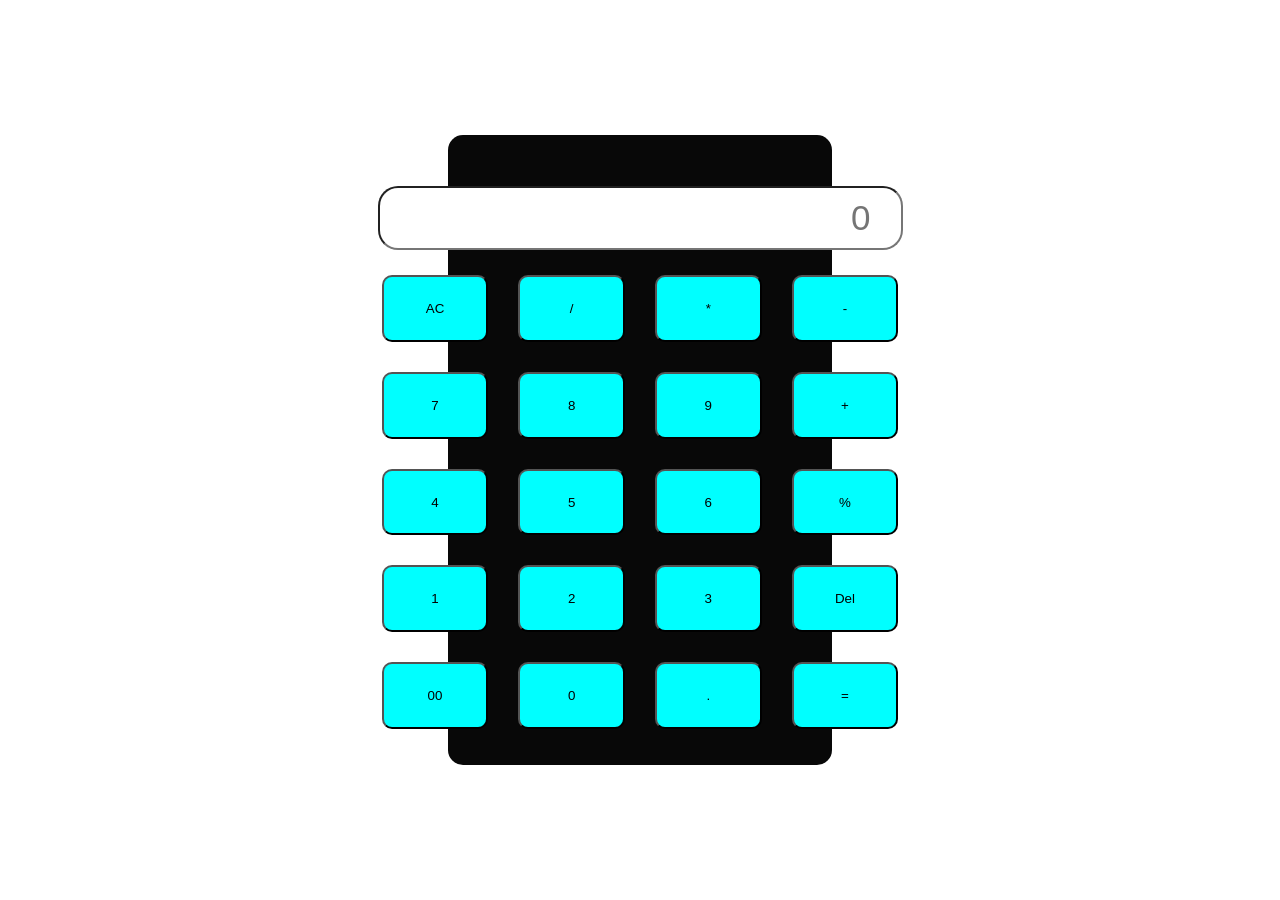
<file: Phase_3 /Calculator/index.html>
<!DOCTYPE html>
<html lang="en">

<head>
    <meta charset="UTF-8">
    <meta http-equiv="X-UA-Compatible" content="IE=edge">
    <meta name="viewport" content="width=device-width, initial-scale=1.0">
    <title>Basic Calculator</title>
    <link rel="stylesheet" href="./style.css">
</head>

<body>
    <div id="calculator">
        <div id="inputBox">
            <input type="text" id="result" placeholder="0">
        </div>
        <div id="buttons">
            <button>AC</button>
            <button>/</button>
            <button>*</button>
            <button>-</button>
            <button>7</button>
            <button>8</button>
            <button>9</button>
            <button>+</button>
            <button>4</button>
            <button>5</button>
            <button>6</button>
            <button>%</button>
            <button>1</button>
            <button>2</button>
            <button>3</button>
            <button>Del</button>
            <button>00</button>
            <button>0</button>
            <button>.</button>
            <button>=</button>
        </div>
    </div>
    <script src="./script.js"></script>
</body>

</html>
</file>
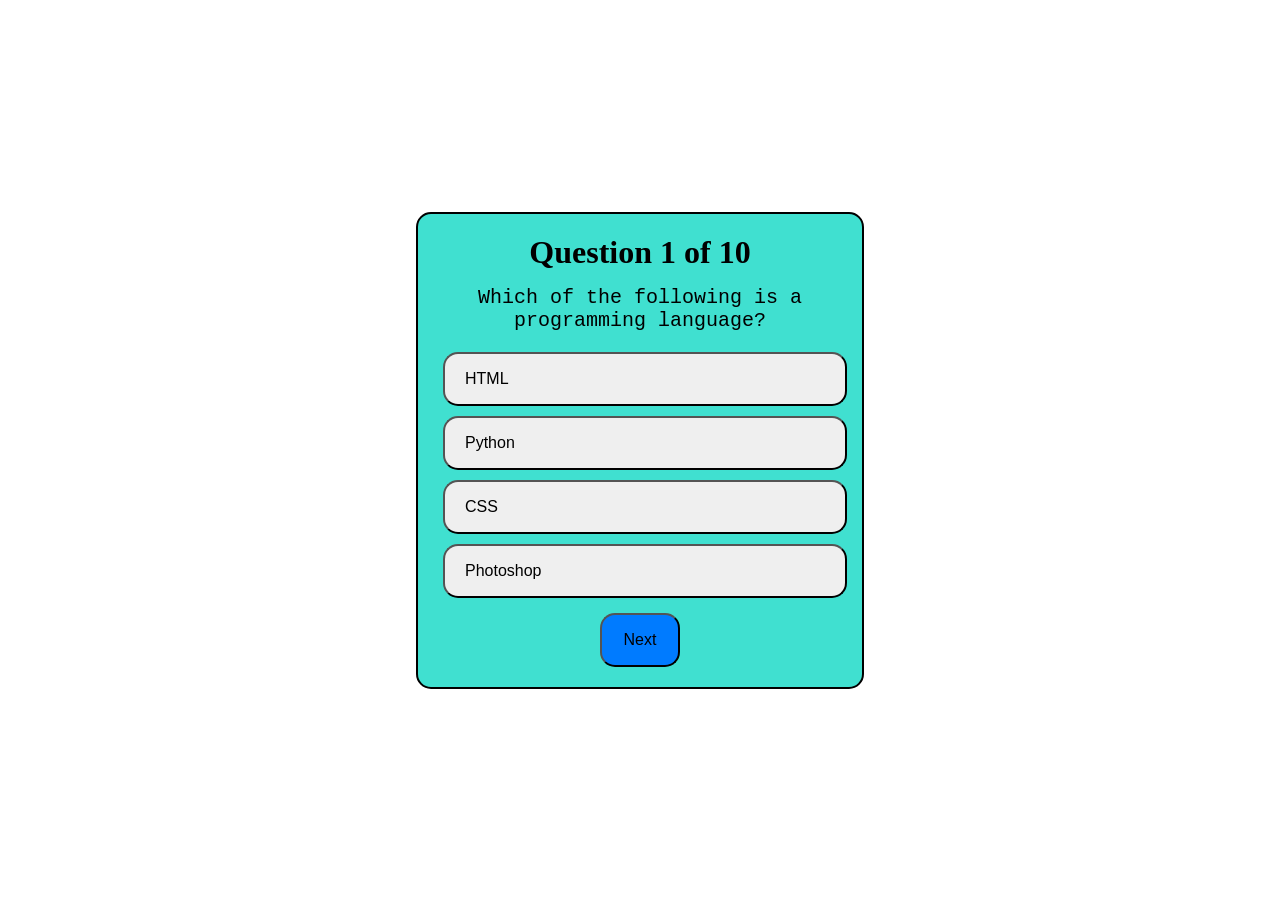
<file: Phase_3 /Quiz_App/index.html>
<!DOCTYPE html>
<html lang="en">

<head>
    <meta charset="UTF-8">
    <meta name="viewport" content="width=device-width, initial-scale=1.0">
    <title>Document</title>
    <link rel="stylesheet" href="./style.css">

</head>

<body>

    <div id="mainBox">
        <div id="quesBox">

        </div>
    </div>

    <script src="./script.js"></script>
</body>

</html>
</file>
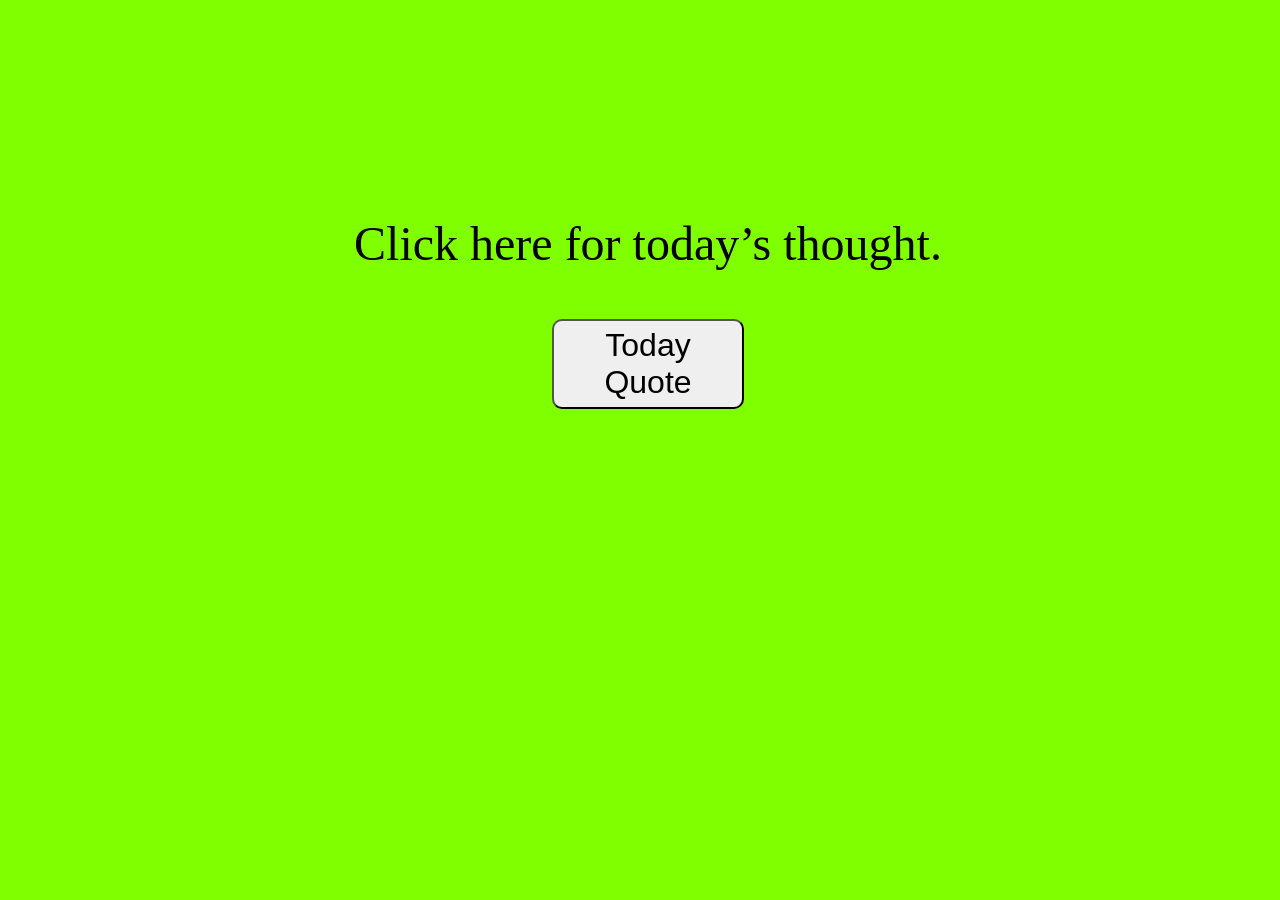
<file: Phase_3 /Suwichar_Project/index.html>
<!DOCTYPE html>
<html lang="en">

<head>
    <meta charset="UTF-8">
    <meta name="viewport" content="width=device-width, initial-scale=1.0">
    <title>Document</title>
    <link rel="stylesheet" href="./style.css">
</head>

<body>
    <div id="box">
        <p id="fpara">Click here for today’s thought.</p>
        <button id="colorQuote">Today Quote</button>
        <div id="show"></div>
    </div>

    <script src="./script.js"></script>
</body>

</html>
</file>
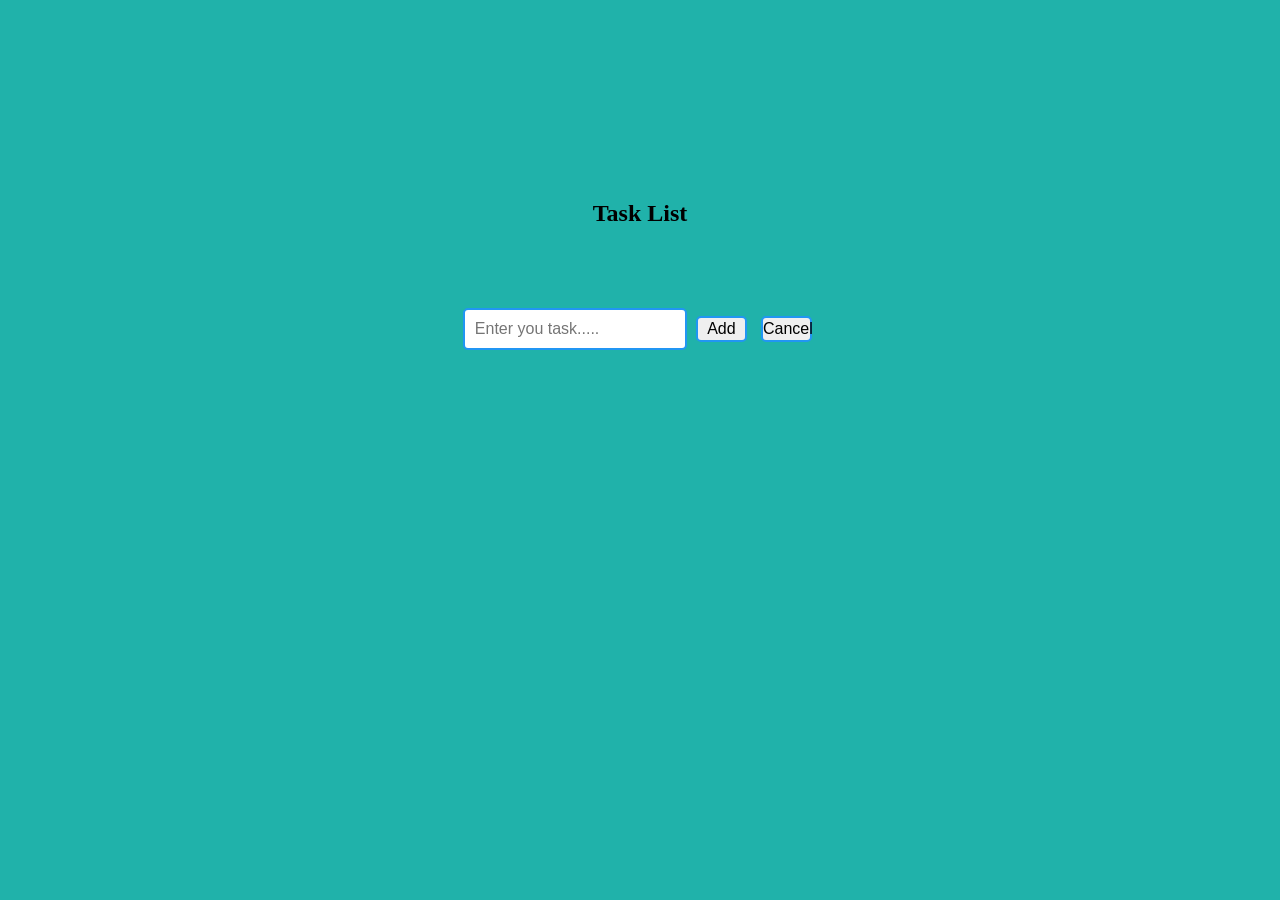
<file: Phase_3 /To_do_list/index.html>
<!DOCTYPE html>
<html lang="en">

<head>
    <meta charset="UTF-8">
    <meta name="viewport" content="width=device-width, initial-scale=1.0">
    <title>Document</title>
    <link rel="stylesheet" href="./style.css">

</head>

<body>
    <section id="main">
        <div id="div1">
            <h1>Task List</h1>
        </div>
        <div id="div2">
            <input type="text" placeholder="Enter you task....." id="itemInput">
            <button id="addBtn">Add</button>
            <button id="cancel">Cancel</button>
        </div>
        <ul id="show"></ul>
    </section>
    <script src="./script.js"></script>

</body>

</html>
</file>
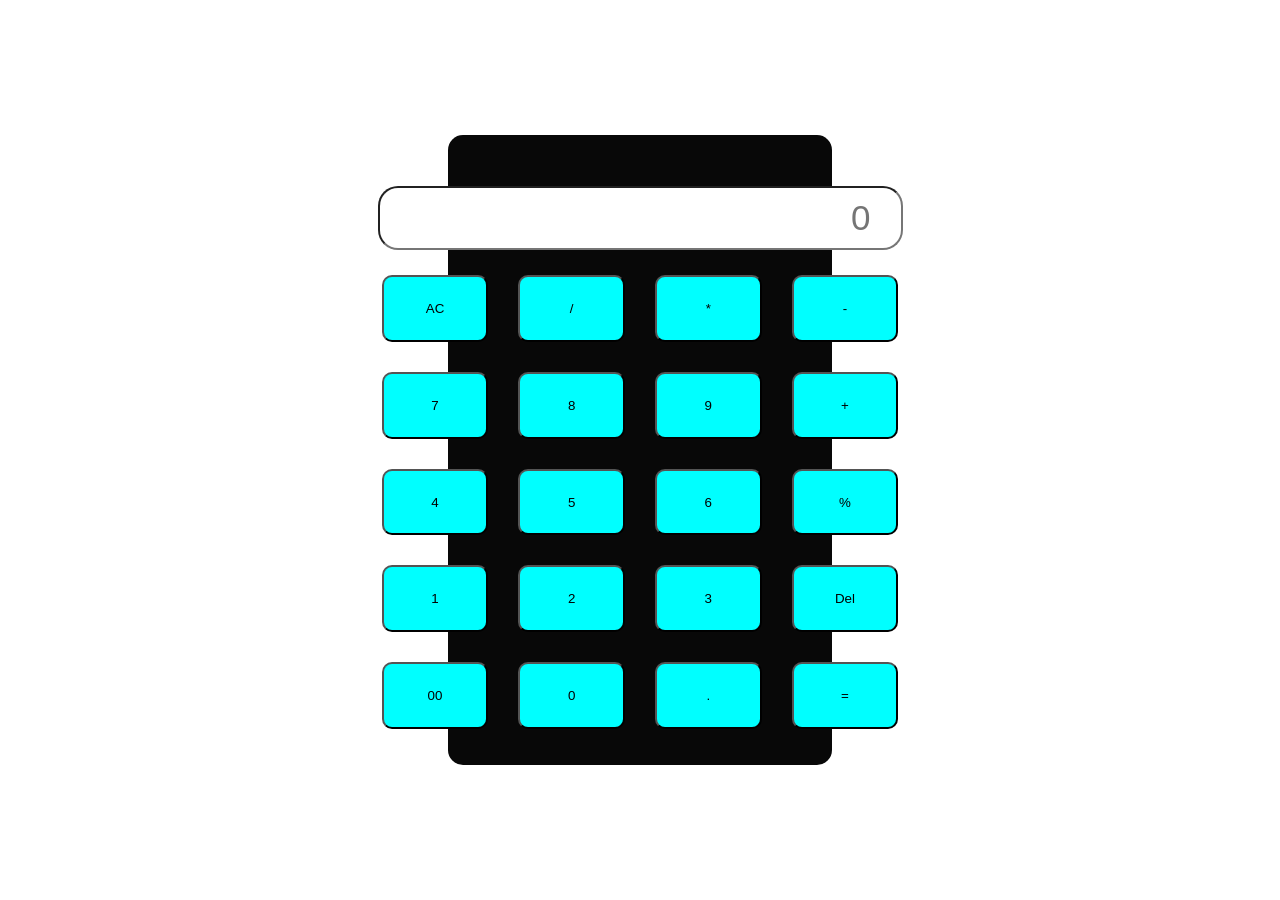
<file: Phase_3 /Calculator/Cal.html>
<!DOCTYPE html>
<html lang="en">

<head>
    <meta charset="UTF-8">
    <meta http-equiv="X-UA-Compatible" content="IE=edge">
    <meta name="viewport" content="width=device-width, initial-scale=1.0">
    <title>Basic Calculator</title>
    <link rel="stylesheet" href="./Cal.css">
</head>

<body>
    <div id="calculator">
        <div id="inputBox">
            <input type="text" id="result" placeholder="0">
        </div>
        <div id="buttons">
            <button>AC</button>
            <button>/</button>
            <button>*</button>
            <button>-</button>
            <button>7</button>
            <button>8</button>
            <button>9</button>
            <button>+</button>
            <button>4</button>
            <button>5</button>
            <button>6</button>
            <button>%</button>
            <button>1</button>
            <button>2</button>
            <button>3</button>
            <button>Del</button>
            <button>00</button>
            <button>0</button>
            <button>.</button>
            <button>=</button>
        </div>
    </div>
    <script src="./Cal.js"></script>
</body>

</html>
</file>
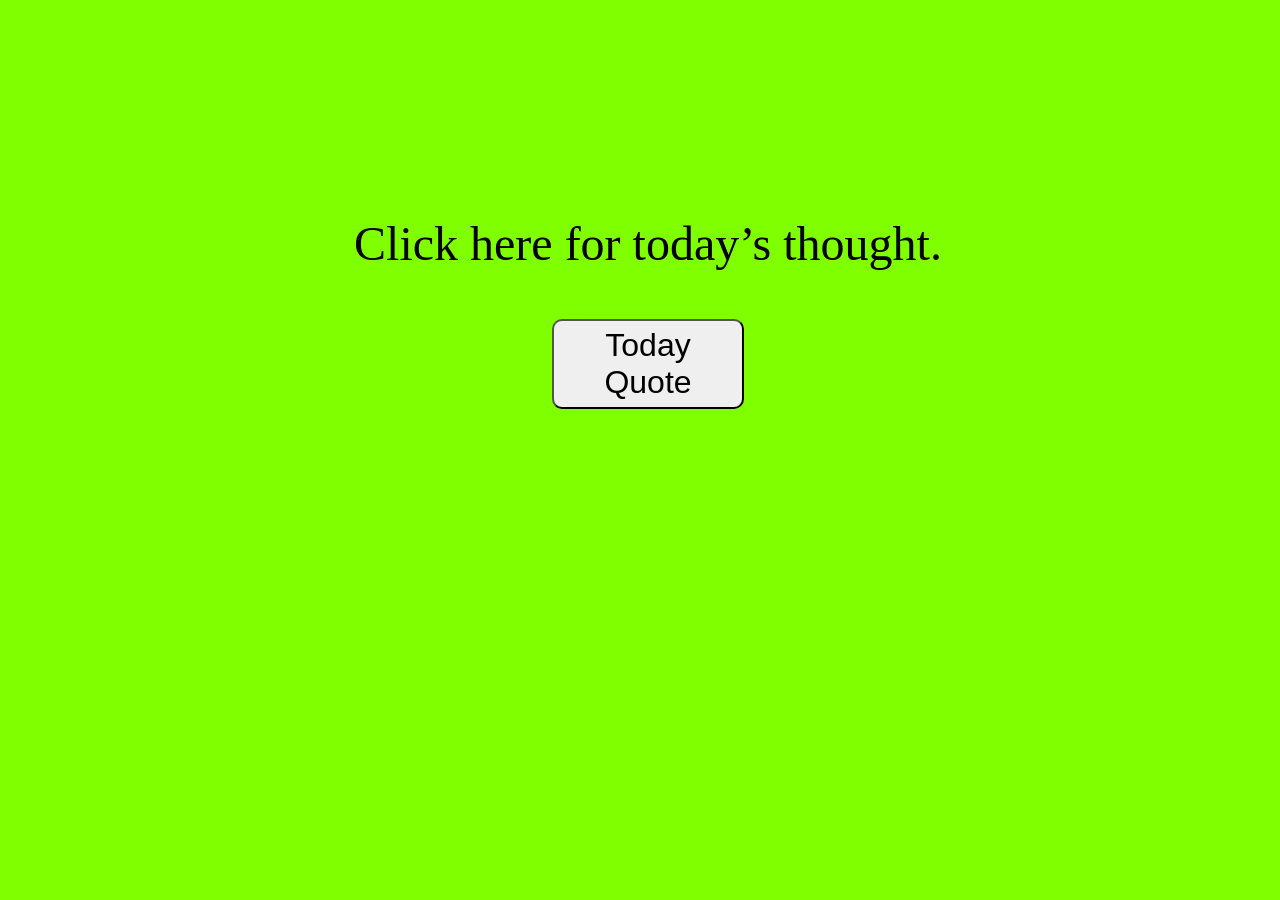
<file: Phase_3 /Suwichar_Project/Quote.html>
<!DOCTYPE html>
<html lang="en">

<head>
    <meta charset="UTF-8">
    <meta name="viewport" content="width=device-width, initial-scale=1.0">
    <title>Document</title>
    <link rel="stylesheet" href="./Quote.css">
</head>

<body>
    <div id="box">
        <p id="fpara">Click here for today’s thought.</p>
        <button id="colorQuote">Today Quote</button>
        <div id="show"></div>
    </div>

    <script src="./Quote.js"></script>
</body>

</html>
</file>
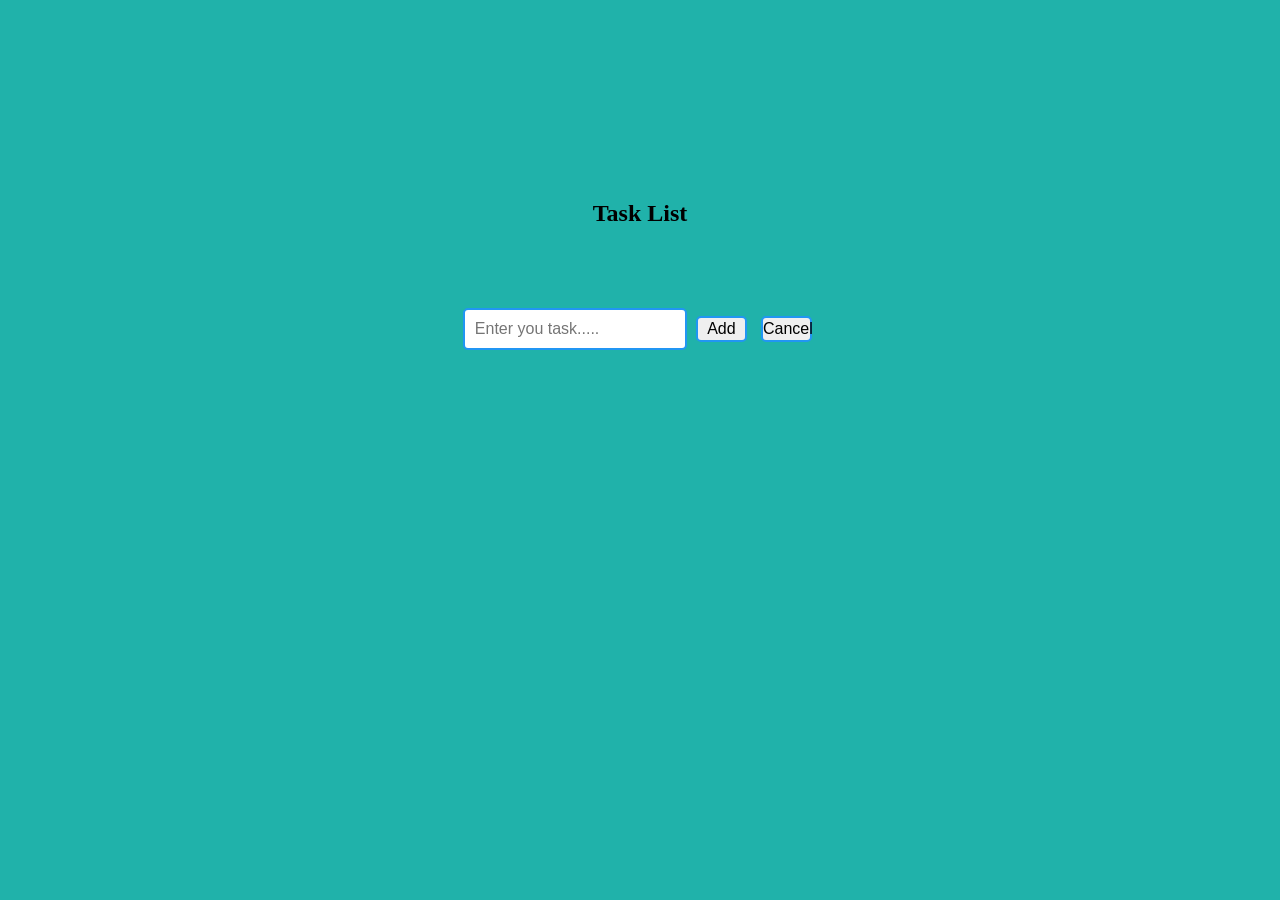
<file: Phase_3 /To_do_list/Todo.html>
<!DOCTYPE html>
<html lang="en">

<head>
    <meta charset="UTF-8">
    <meta name="viewport" content="width=device-width, initial-scale=1.0">
    <title>Document</title>
    <link rel="stylesheet" href="./Todo.css">

</head>

<body>
    <section id="main">
        <div id="div1">
            <h1>Task List</h1>
        </div>
        <div id="div2">
            <input type="text" placeholder="Enter you task....." id="itemInput">
            <button id="addBtn">Add</button>
            <button id="cancel">Cancel</button>
        </div>
        <ul id="show"></ul>
    </section>
    <script src="./Todo.js"></script>

</body>

</html>
</file>
<file: Phase_3 /Calculator/style.css>
* {
    padding: 0;
    margin: 0;
    box-sizing: border-box;
}

body {
    display: flex;
    justify-content: center;
    align-items: center;
    height: 100vh;
    width: 100vw;
}

#calculator {
    border-radius: 15px;
    display: flex;
    justify-content: center;
    align-items: center;
    flex-direction: column;
    height: 70vh;
    width: 30vw;
    background-color: rgb(8, 8, 8);
}

button {
    border-radius: 10px;
    height: 5em;
    width: 8em;
    margin: 5px;
    background-color: aqua;
}

#result {
    margin: 20px;
}

#buttons {
    display: grid;
    grid-template-columns: repeat(4, 1fr);
    gap: 20px;

}

input[type="text"] {
    width: 15em;
    height: 1em;
    border-radius: 20px;
    font-size: 35px;
    padding: 30px;
    text-align: right;
}
</file>
<file: Phase_3 /Quiz_App/style.css>
*{
    margin: 0;
    padding: 0;
    box-sizing: border-box;
}
body {
    background-image: url("https://images.ctfassets.net/rvt0uslu5yqp/3T1Ydo75bY7mALEp8Fnod7/83feba4d770ce6179d0f47c9f132b827/Mentimeter_Applications_Web_HowTo_2021-06.jpeg");
    background-size: cover;
    background-repeat: no-repeat;
    display: flex;
    flex-direction: column;
    align-items: center;
    text-align: center;
    justify-content: center;
}

#mainBox {
    display: flex;
    flex-direction: column;
    align-items: center;
    text-align: center;
    justify-content: center;
    /* background-color: aqua; */
    height: 100vh;
    width: 60vw;
}

#quesBox {
    background-color: turquoise;
    border: 2px solid black;
    border-radius: 15px;
    padding: 20px;
    width: 35vw;
    height: auto;
}
.optionBtn {
    border-radius: 15px;
    height: 6vh;
    width: 100%;
    font-size: 16px;
    margin: 5px;
    text-align: left;
    padding-left: 20px;
    
}
p{
    font-size: 20px;
    margin: 15px;
    font-family: 'Courier New', Courier, monospace;
}

#nextBtn {
    background-color: #007bff;
    border-radius: 15px;
    margin-top: 10px;
    height: 6vh;
    width: 20%;
    font-size: 16px;
}
#startAgainBtn{
    background-color: #007bff;
    border-radius: 15px;
    margin-top: 10px;
    height: 6vh;
    width: 30%;
    font-size: 16px;
}

.optionBtn.selected {
    background-color: #07be20;
    color: white;
    
}

#afterMsg {
    margin-top: 20px;
    color: blue;
    font-weight: bold;
}
#congmeass {
    margin-top: 1em;
}
</file>
<file: Phase_3 /Suwichar_Project/style.css>
body {
    display: flex;
    justify-content: center;
    width: 100vw;
    background-color: chartreuse;
}

#box {
    display: flex;
    flex-direction: column;
    justify-content: center;
    text-align: center;
    align-items: center;
    margin-top: 10em;
}

#show {
    display: flex;
    flex-direction: column;
    justify-content: center;
    text-align: center;
    align-items: center;
    margin-top: 3em;
}

#colorQuote {
    height: 10vh;
    width: 15vw;
    font-size: 2em;
    border-radius: 10px;
}

p{
    font-size: 3em;
}
</file>
<file: Phase_3 /To_do_list/style.css>
* {
    padding: 0;
    margin: 0;
    box-sizing: border-box;
}

body {
    background-color: lightseagreen;
    display: flex;
    align-items: center;
    justify-content: center;
    height: 100vh;
    width: 100vw;
}

#main {
    /* background-color: blue; */
    height: 60vh;
    width: 40vw;
}

#div1 {
    /* background-color: yellow; */
    height: 20%;
    width: 100%;
    text-align: center;
    padding-top: 20px;
}

#div2 {
    /* background-color: rgb(132, 255, 0); */
    height: 20%;
    width: 100%;
    text-align: center;
    padding-top: 20px;
}

#show {
    /* background-color: rgb(140, 140, 131); */
    height: auto;
    width: 100%;
    text-align: center;
}

input[type="text"] {
    padding: 10px;
    border: 2px solid #2196f3;
    border-radius: 5px;
    font-size: 16px;
}

button {
    height: 30%;
    width: 10%;
    cursor: pointer;
    border: 2px solid #2196f3;
    border-radius: 5px;
    font-size: 16px;
    margin: 5px;
}

li {
    background-color: rgb(37, 138, 37);
    display: flex;
    flex-direction: row;      
    align-items: center;      
    justify-content: space-between;
    /* gap: 10px;                 */
    margin: 15px;
    padding: 8px;
}

#upbtn,
#delbtn {
    height: auto;
    width: auto;
    padding: 6px 12px;
}
</file>
<file: Phase_3 /Calculator/Cal.css>
* {
    padding: 0;
    margin: 0;
    box-sizing: border-box;
}

body {
    display: flex;
    justify-content: center;
    align-items: center;
    height: 100vh;
    width: 100vw;
}

#calculator {
    border-radius: 15px;
    display: flex;
    justify-content: center;
    align-items: center;
    flex-direction: column;
    height: 70vh;
    width: 30vw;
    background-color: rgb(8, 8, 8);
}

button {
    border-radius: 10px;
    height: 5em;
    width: 8em;
    margin: 5px;
    background-color: aqua;
}

#result {
    margin: 20px;
}

#buttons {
    display: grid;
    grid-template-columns: repeat(4, 1fr);
    gap: 20px;

}

input[type="text"] {
    width: 15em;
    height: 1em;
    border-radius: 20px;
    font-size: 35px;
    padding: 30px;
    text-align: right;
}
</file>
<file: Phase_3 /Suwichar_Project/Quote.css>
body {
    display: flex;
    justify-content: center;
    width: 100vw;
    background-color: chartreuse;
}

#box {
    display: flex;
    flex-direction: column;
    justify-content: center;
    text-align: center;
    align-items: center;
    margin-top: 10em;
}

#show {
    display: flex;
    flex-direction: column;
    justify-content: center;
    text-align: center;
    align-items: center;
    margin-top: 3em;
}

#colorQuote {
    height: 10vh;
    width: 15vw;
    font-size: 2em;
    border-radius: 10px;
}

p{
    font-size: 3em;
}
</file>
<file: Phase_3 /To_do_list/Todo.css>
* {
    padding: 0;
    margin: 0;
    box-sizing: border-box;
}

body {
    background-color: lightseagreen;
    display: flex;
    align-items: center;
    justify-content: center;
    height: 100vh;
    width: 100vw;
}

#main {
    /* background-color: blue; */
    height: 60vh;
    width: 40vw;
}

#div1 {
    /* background-color: yellow; */
    height: 20%;
    width: 100%;
    text-align: center;
    padding-top: 20px;
}

#div2 {
    /* background-color: rgb(132, 255, 0); */
    height: 20%;
    width: 100%;
    text-align: center;
    padding-top: 20px;
}

#show {
    /* background-color: rgb(140, 140, 131); */
    height: auto;
    width: 100%;
    text-align: center;
}

input[type="text"] {
    padding: 10px;
    border: 2px solid #2196f3;
    border-radius: 5px;
    font-size: 16px;
}

button {
    height: 30%;
    width: 10%;
    cursor: pointer;
    border: 2px solid #2196f3;
    border-radius: 5px;
    font-size: 16px;
    margin: 5px;
}

li {
    background-color: rgb(37, 138, 37);
    display: flex;
    flex-direction: row;      
    align-items: center;      
    justify-content: space-between;
    /* gap: 10px;                 */
    margin: 15px;
    padding: 8px;
}

#upbtn,
#delbtn {
    height: auto;
    width: auto;
    padding: 6px 12px;
}
</file>
